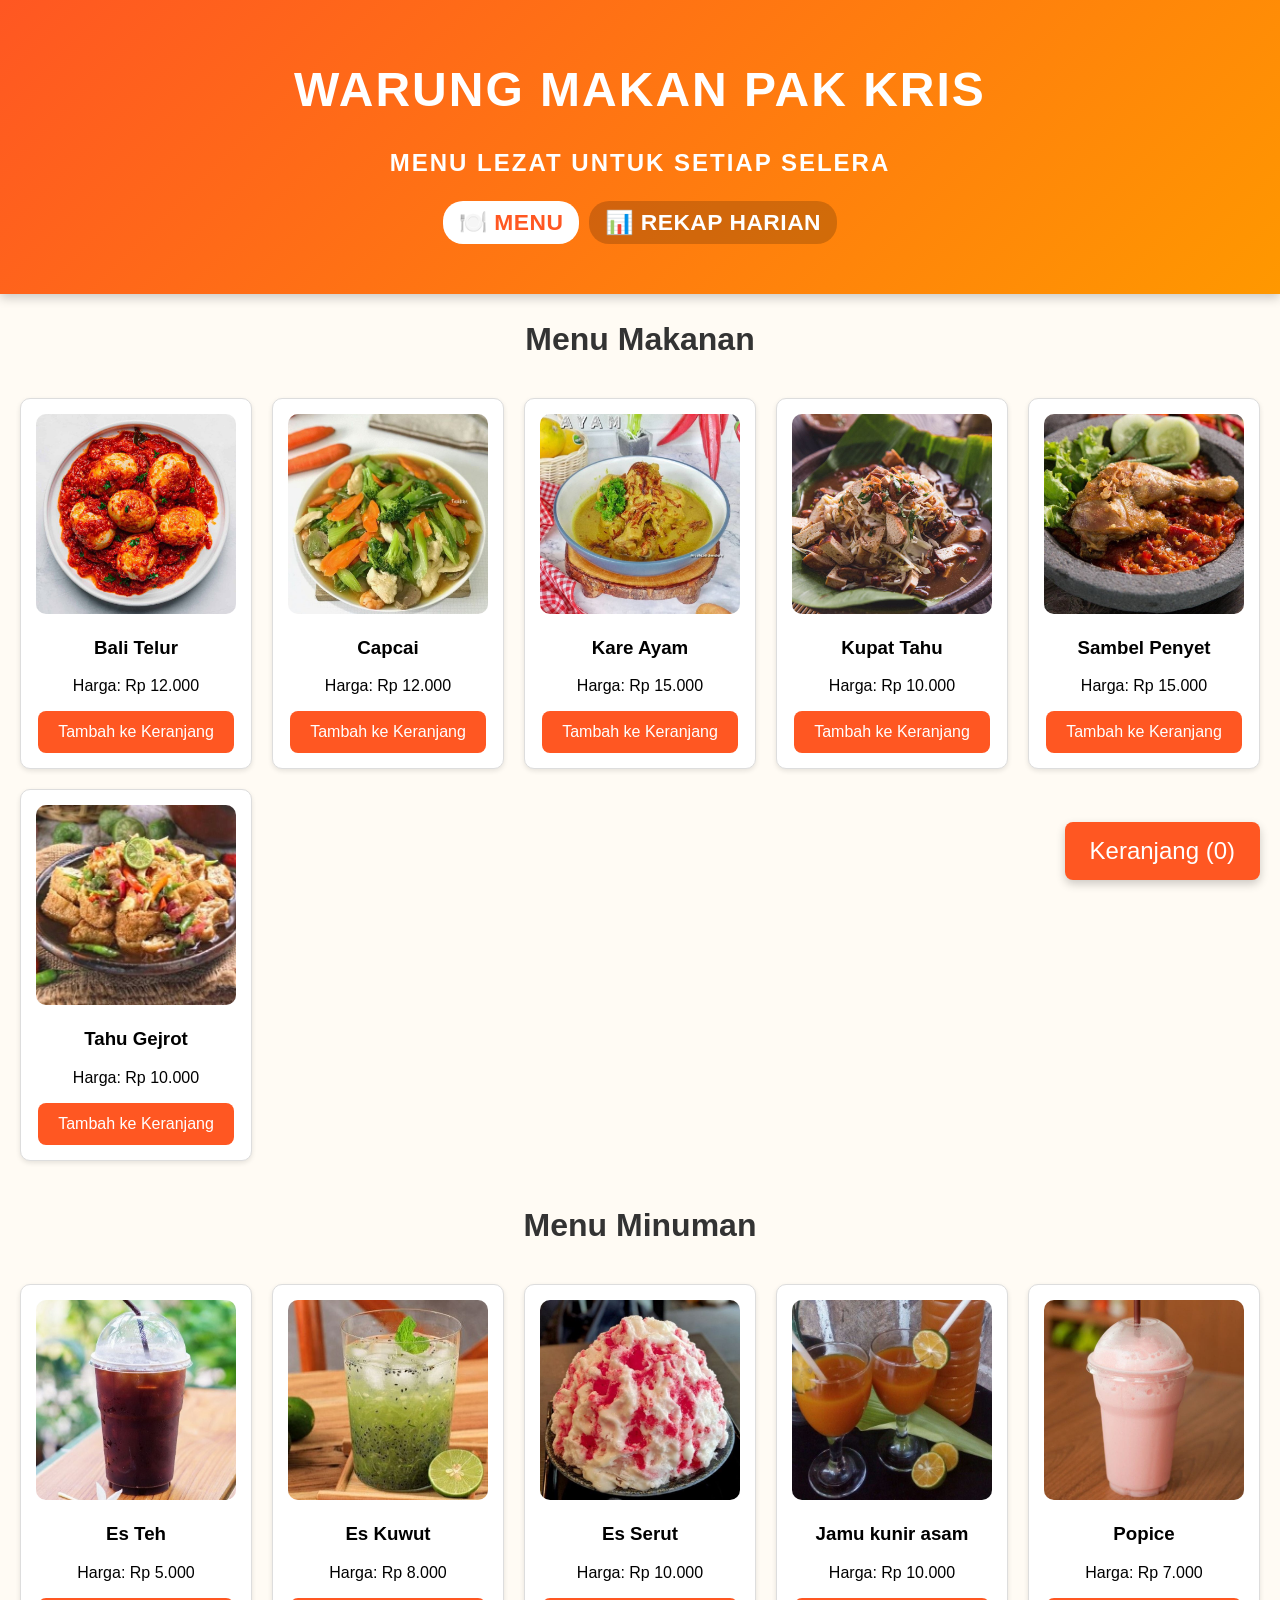
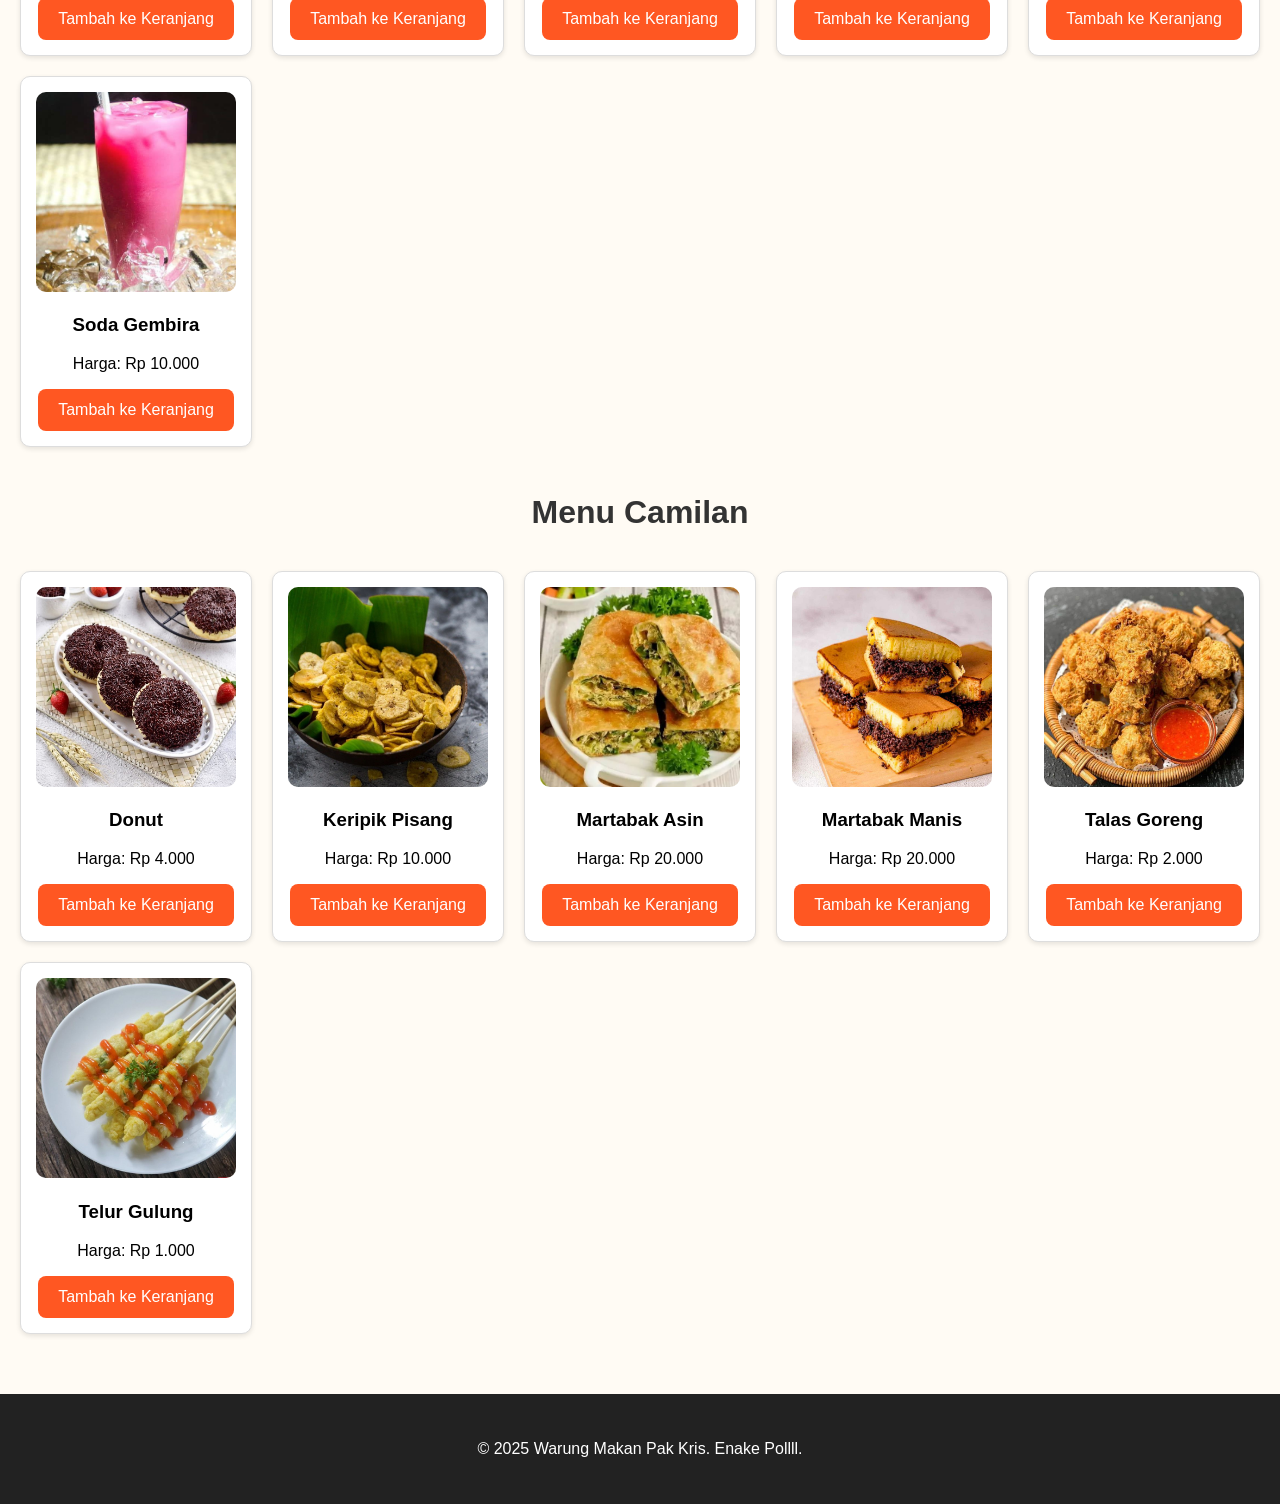
<file: index.html>
<!DOCTYPE html>
<html lang="id">
<head>
    <meta charset="UTF-8">
    <meta name="viewport" content="width=device-width, initial-scale=1.0">
    <meta name="description" content="Warung Makan Pak Kris - Menu lezat dengan harga terjangkau, dari makanan, minuman, hingga camilan.">
    <title>Warung Makan Pak Kris</title>
    <link rel="stylesheet" href="style.css">
</head>
<body>
    <header>
        <div class="container">
            <h1>Warung Makan Pak Kris</h1>
            <p>Menu Lezat untuk Setiap Selera</p>
            <nav class="topnav">
                <a href="index.html" class="active">🍽️ Menu</a>
                <a href="rekap.html">📊 Rekap Harian</a>
            </nav>
            <button id="checkoutBtn">Keranjang (<span id="cartCount">0</span>)</button>
        </div>
    </header>
    <main>
        <section class="menu">
            <h2>Menu Makanan</h2>
            <div class="grid">
                <div class="item" data-name="Bali Telur" data-price="12000">
                    <img src="images/balitelur.jpeg" alt="Bali Telur">
                    <h3>Bali Telur</h3>
                    <p>Harga: Rp 12.000</p>
                    <button class="addToCart">Tambah ke Keranjang</button>
                </div>
                <div class="item" data-name="Capcai" data-price="12000">
                    <img src="images/capcai.jpeg" alt="Capcai">
                    <h3>Capcai</h3>
                    <p>Harga: Rp 12.000</p>
                    <button class="addToCart">Tambah ke Keranjang</button>
                </div>
                <div class="item" data-name="Kare Ayam" data-price="15000">
                    <img src="images/kareayam.jpeg" alt="Kare Ayam">
                    <h3>Kare Ayam</h3>
                    <p>Harga: Rp 15.000</p>
                    <button class="addToCart">Tambah ke Keranjang</button>
                </div>
                <div class="item" data-name="Kupat Tahu" data-price="10000">
                    <img src="images/kupattahu.jpeg" alt="Kupat Tahu">
                    <h3>Kupat Tahu</h3>
                    <p>Harga: Rp 10.000</p>
                    <button class="addToCart">Tambah ke Keranjang</button>
                </div>
                <div class="item" data-name="Sambel Penyet" data-price="15000">
                    <img src="images/sambelpenyet.jpeg" alt="Sambel Penyet">
                    <h3>Sambel Penyet</h3>
                    <p>Harga: Rp 15.000</p>
                    <button class="addToCart">Tambah ke Keranjang</button>
                </div>
                <div class="item" data-name="Tahu Gejrot" data-price="10000">
                    <img src="images/tahugejrot.jpeg" alt="Tahu Gejrot">
                    <h3>Tahu Gejrot</h3>
                    <p>Harga: Rp 10.000</p>
                    <button class="addToCart">Tambah ke Keranjang</button>
                </div>
            </div>
        </section>
        <section class="menu">
            <h2>Menu Minuman</h2>
            <div class="grid">
                <div class="item" data-name="Es Teh" data-price="5000">
                    <img src="images/esteh.jpeg" alt="Es Teh"><h3>Es Teh</h3>
                    <p>Harga: Rp 5.000</p>
                    <button class="addToCart">Tambah ke Keranjang</button>
                </div>
                <div class="item" data-name="Es Kuwut" data-price="8000">
                    <img src="images/eskuwut.jpeg" alt="Es Kuwut"><h3>Es Kuwut</h3>
                    <p>Harga: Rp 8.000</p>
                    <button class="addToCart">Tambah ke Keranjang</button>
                </div>
                <div class="item" data-name="Es Serut" data-price="10000">
                    <img src="images/esserut.jpeg" alt="Es Serut"><h3>Es Serut</h3>
                    <p>Harga: Rp 10.000</p>
                    <button class="addToCart">Tambah ke Keranjang</button>
                </div>
                <div class="item" data-name="Jamu kunir asam" data-price="10000">
                    <img src="images/jusjeruk.jpeg" alt="Jamu"><h3>Jamu kunir asam</h3>
                    <p>Harga: Rp 10.000</p>
                    <button class="addToCart">Tambah ke Keranjang</button>
                </div>
                <div class="item" data-name="Popice" data-price="7000">
                    <img src="images/popice.jpeg" alt="Popice"><h3>Popice</h3>
                    <p>Harga: Rp 7.000</p>
                    <button class="addToCart">Tambah ke Keranjang</button>
                </div>
                <div class="item" data-name="Soda Gembira" data-price="10000">
                    <img src="images/sodagembira.jpeg" alt="Soda Gembira"><h3>Soda Gembira</h3>
                    <p>Harga: Rp 10.000</p>
                    <button class="addToCart">Tambah ke Keranjang</button>
                </div>
            </div>
        </section>
        <section class="menu">
            <h2>Menu Camilan</h2>
            <div class="grid">
                <div class="item" data-name="Donut" data-price="4000">
                    <img src="images/donut.jpeg" alt="Donut"><h3>Donut</h3>
                    <p>Harga: Rp 4.000</p>
                    <button class="addToCart">Tambah ke Keranjang</button>
                </div>
                <div class="item" data-name="Keripik Pisang" data-price="10000">
                    <img src="images/kripikpisang.jpeg" alt="Keripik Pisang"><h3>Keripik Pisang</h3>
                    <p>Harga: Rp 10.000</p>
                    <button class="addToCart">Tambah ke Keranjang</button>
                </div>
                <div class="item" data-name="Martabak Asin" data-price="20000">
                    <img src="images/martabakasin.jpeg" alt="Martabak Asin"><h3>Martabak Asin</h3>
                    <p>Harga: Rp 20.000</p>
                    <button class="addToCart">Tambah ke Keranjang</button>
                </div>
                <div class="item" data-name="Martabak Manis" data-price="20000">
                    <img src="images/martabakmanis.jpeg" alt="Martabak Manis"><h3>Martabak Manis</h3>
                    <p>Harga: Rp 20.000</p>
                    <button class="addToCart">Tambah ke Keranjang</button>
                </div>
                <div class="item" data-name="Talas Goreng" data-price="2000">
                    <img src="images/talasgoreng.jpeg" alt="Talas Goreng"><h3>Talas Goreng</h3>
                    <p>Harga: Rp 2.000</p>
                    <button class="addToCart">Tambah ke Keranjang</button>
                </div>
                <div class="item" data-name="Telur Gulung" data-price="1000">
                    <img src="images/telurgulung.jpeg" alt="Telur Gulung"><h3>Telur Gulung</h3>
                    <p>Harga: Rp 1.000</p>
                    <button class="addToCart">Tambah ke Keranjang</button>
                </div>
            </div>
        </section>
    </main>
    <footer>
        <p>&copy; 2025 Warung Makan Pak Kris. Enake Pollll.</p>
    </footer>

    <!-- Modal Keranjang + Pembayaran -->
    <div id="checkoutModal" class="modal">
        <div class="modal-content">
            <span class="close">&times;</span>
            <h2>Keranjang Belanja</h2>
            <div id="cartItems"></div>
            <h3>Total: Rp <span id="totalPrice">0</span></h3>

            <div class="pay-form">
                <label for="customerInput">Nama Pembeli</label>
                <input type="text" id="customerInput" placeholder="Masukkan nama pembeli">

                <label for="cashInput">Uang Dibayar (Rp)</label>
                <input type="number" id="cashInput" placeholder="Contoh: 50000" min="0" step="1000">

                <div class="quick-cash">
                    <button type="button" data-cash="20000">20rb</button>
                    <button type="button" data-cash="50000">50rb</button>
                    <button type="button" data-cash="100000">100rb</button>
                    <button type="button" data-cash="0" class="secondary">Reset</button>
                </div>

                <div class="change-row">
                    <span>Kembalian:</span>
                    <strong id="changeAmount">Rp 0</strong>
                </div>
            </div>

            <button id="payBtn">Bayar &amp; Cetak Nota</button>
        </div>
    </div>

    <div id="receiptContainer" class="receipt"></div>

    <script src="script.js"></script>
</body>
</html>
</file>
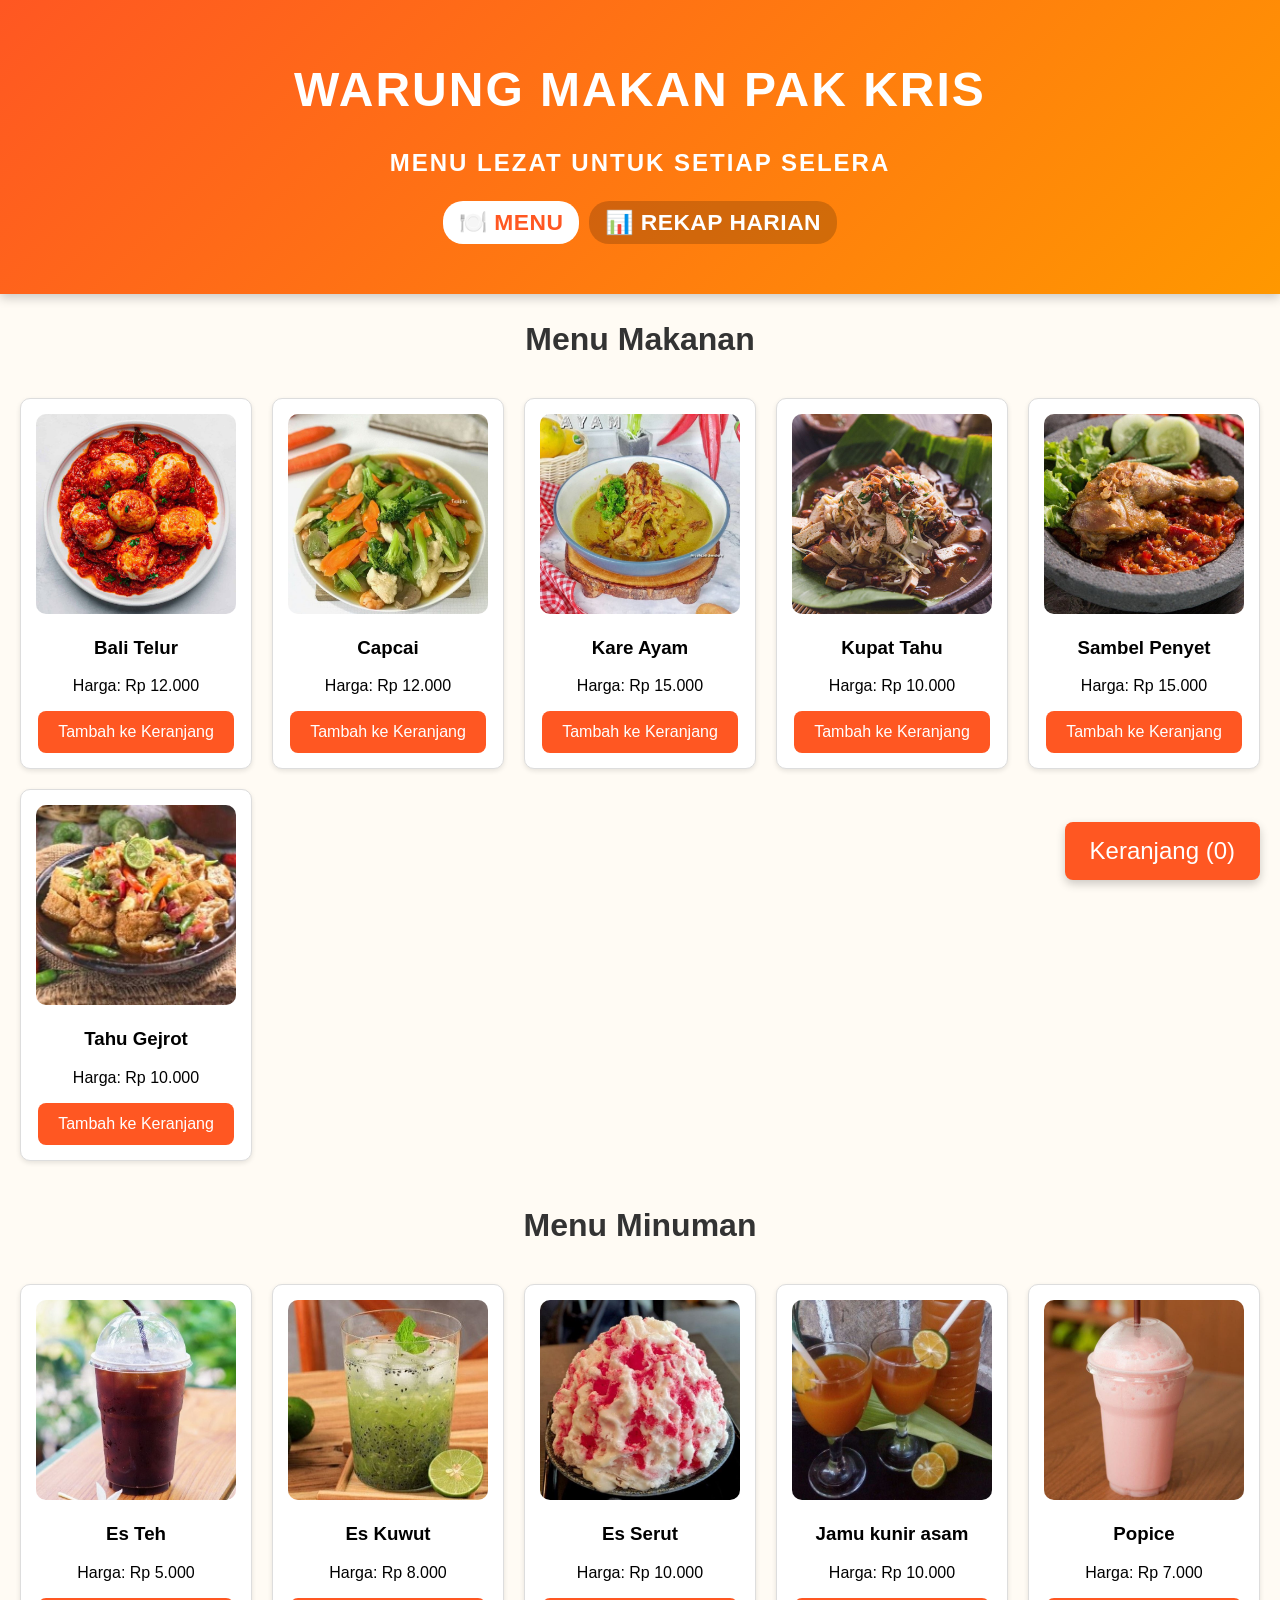
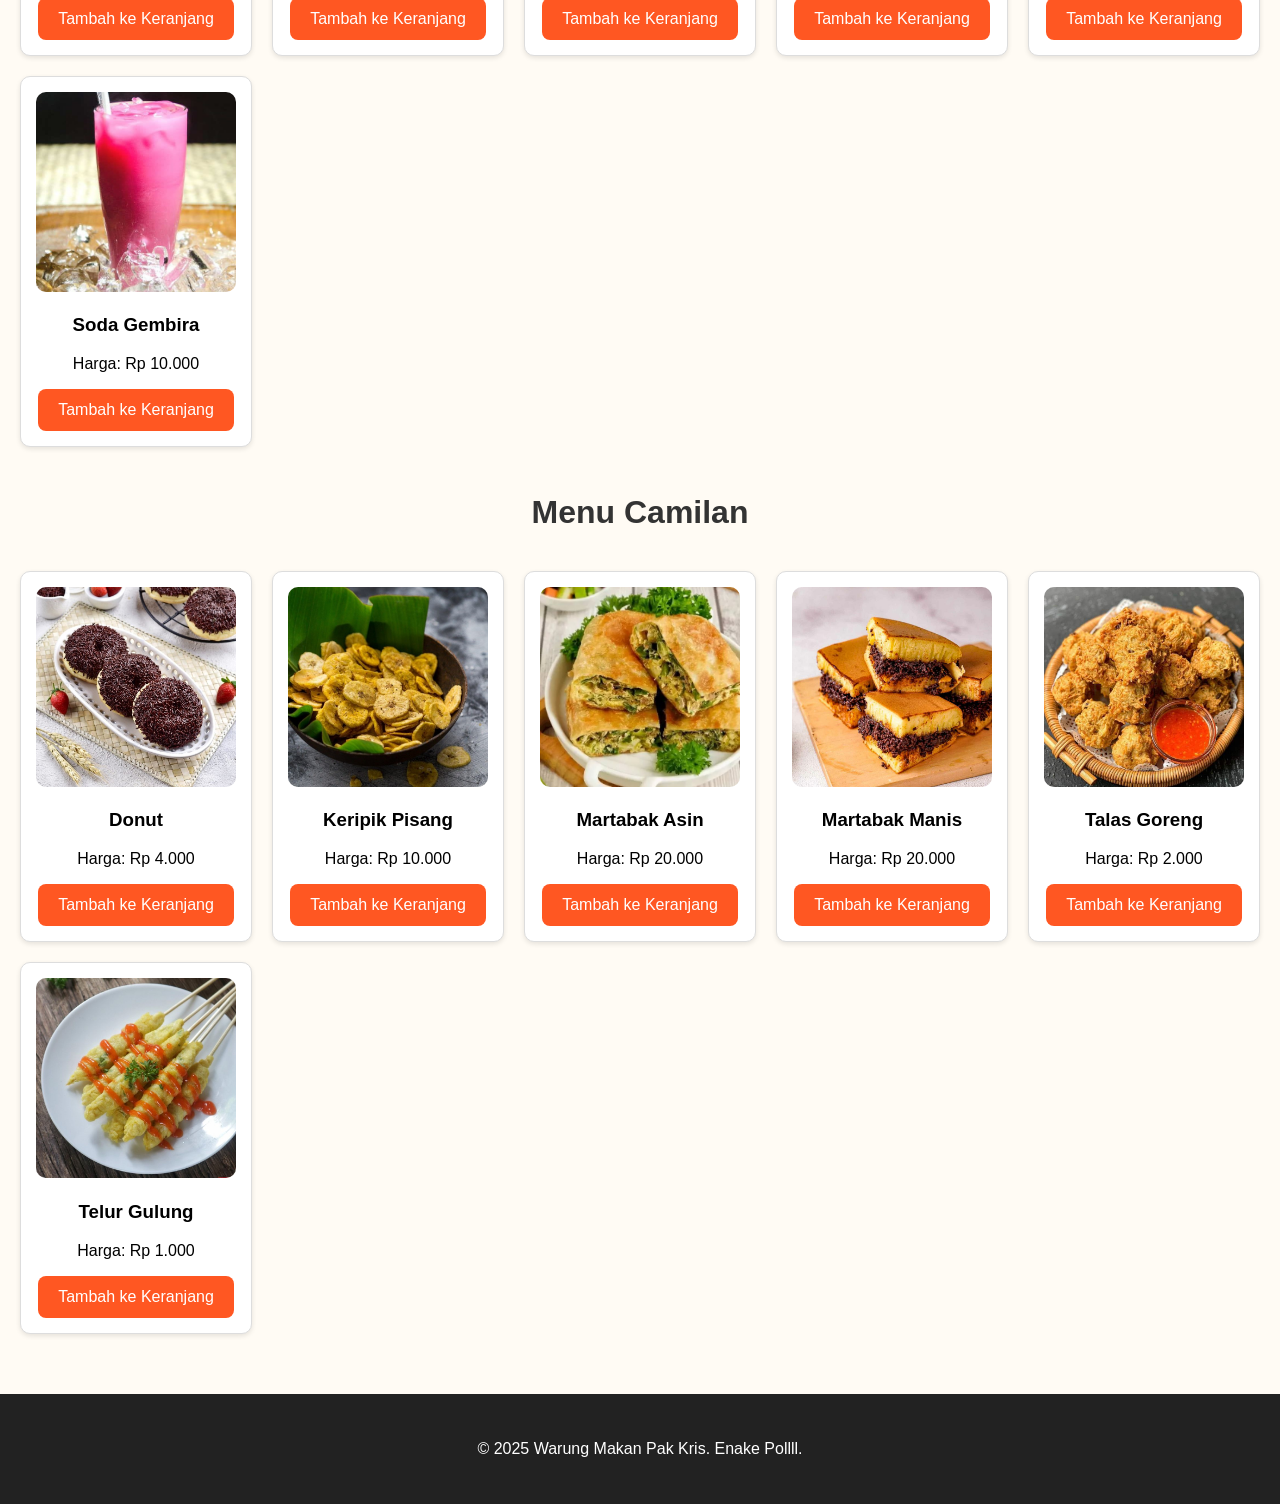
<file: menudanharga.html>
<!DOCTYPE html>
<html lang="id">
<head>
    <meta charset="UTF-8">
    <meta name="viewport" content="width=device-width, initial-scale=1.0">
    <meta name="description" content="Warung Makan Pak Kris - Menu lezat dengan harga terjangkau, dari makanan, minuman, hingga camilan.">
    <title>Warung Makan Pak Kris</title>
    <link rel="stylesheet" href="style.css">
</head>
<body>
    <header>
        <div class="container">
            <h1>Warung Makan Pak Kris</h1>
            <p>Menu Lezat untuk Setiap Selera</p>
            <nav class="topnav">
                <a href="menudanharga.html" class="active">🍽️ Menu</a>
                <a href="rekap.html">📊 Rekap Harian</a>
            </nav>
            <button id="checkoutBtn">Keranjang (<span id="cartCount">0</span>)</button>
        </div>
    </header>
    <main>
        <section class="menu">
            <h2>Menu Makanan</h2>
            <div class="grid">
                <div class="item" data-name="Bali Telur" data-price="12000">
                    <img src="images/balitelur.jpeg" alt="Bali Telur">
                    <h3>Bali Telur</h3>
                    <p>Harga: Rp 12.000</p>
                    <button class="addToCart">Tambah ke Keranjang</button>
                </div>
                <div class="item" data-name="Capcai" data-price="12000">
                    <img src="images/capcai.jpeg" alt="Capcai">
                    <h3>Capcai</h3>
                    <p>Harga: Rp 12.000</p>
                    <button class="addToCart">Tambah ke Keranjang</button>
                </div>
                <div class="item" data-name="Kare Ayam" data-price="15000">
                    <img src="images/kareayam.jpeg" alt="Kare Ayam">
                    <h3>Kare Ayam</h3>
                    <p>Harga: Rp 15.000</p>
                    <button class="addToCart">Tambah ke Keranjang</button>
                </div>
                <div class="item" data-name="Kupat Tahu" data-price="10000">
                    <img src="images/kupattahu.jpeg" alt="Kupat Tahu">
                    <h3>Kupat Tahu</h3>
                    <p>Harga: Rp 10.000</p>
                    <button class="addToCart">Tambah ke Keranjang</button>
                </div>
                <div class="item" data-name="Sambel Penyet" data-price="15000">
                    <img src="images/sambelpenyet.jpeg" alt="Sambel Penyet">
                    <h3>Sambel Penyet</h3>
                    <p>Harga: Rp 15.000</p>
                    <button class="addToCart">Tambah ke Keranjang</button>
                </div>
                <div class="item" data-name="Tahu Gejrot" data-price="10000">
                    <img src="images/tahugejrot.jpeg" alt="Tahu Gejrot">
                    <h3>Tahu Gejrot</h3>
                    <p>Harga: Rp 10.000</p>
                    <button class="addToCart">Tambah ke Keranjang</button>
                </div>
            </div>
        </section>
        <section class="menu">
            <h2>Menu Minuman</h2>
            <div class="grid">
                <div class="item" data-name="Es Teh" data-price="5000">
                    <img src="images/esteh.jpeg" alt="Es Teh"><h3>Es Teh</h3>
                    <p>Harga: Rp 5.000</p>
                    <button class="addToCart">Tambah ke Keranjang</button>
                </div>
                <div class="item" data-name="Es Kuwut" data-price="8000">
                    <img src="images/eskuwut.jpeg" alt="Es Kuwut"><h3>Es Kuwut</h3>
                    <p>Harga: Rp 8.000</p>
                    <button class="addToCart">Tambah ke Keranjang</button>
                </div>
                <div class="item" data-name="Es Serut" data-price="10000">
                    <img src="images/esserut.jpeg" alt="Es Serut"><h3>Es Serut</h3>
                    <p>Harga: Rp 10.000</p>
                    <button class="addToCart">Tambah ke Keranjang</button>
                </div>
                <div class="item" data-name="Jamu kunir asam" data-price="10000">
                    <img src="images/jusjeruk.jpeg" alt="Jamu"><h3>Jamu kunir asam</h3>
                    <p>Harga: Rp 10.000</p>
                    <button class="addToCart">Tambah ke Keranjang</button>
                </div>
                <div class="item" data-name="Popice" data-price="7000">
                    <img src="images/popice.jpeg" alt="Popice"><h3>Popice</h3>
                    <p>Harga: Rp 7.000</p>
                    <button class="addToCart">Tambah ke Keranjang</button>
                </div>
                <div class="item" data-name="Soda Gembira" data-price="10000">
                    <img src="images/sodagembira.jpeg" alt="Soda Gembira"><h3>Soda Gembira</h3>
                    <p>Harga: Rp 10.000</p>
                    <button class="addToCart">Tambah ke Keranjang</button>
                </div>
            </div>
        </section>
        <section class="menu">
            <h2>Menu Camilan</h2>
            <div class="grid">
                <div class="item" data-name="Donut" data-price="4000">
                    <img src="images/donut.jpeg" alt="Donut"><h3>Donut</h3>
                    <p>Harga: Rp 4.000</p>
                    <button class="addToCart">Tambah ke Keranjang</button>
                </div>
                <div class="item" data-name="Keripik Pisang" data-price="10000">
                    <img src="images/kripikpisang.jpeg" alt="Keripik Pisang"><h3>Keripik Pisang</h3>
                    <p>Harga: Rp 10.000</p>
                    <button class="addToCart">Tambah ke Keranjang</button>
                </div>
                <div class="item" data-name="Martabak Asin" data-price="20000">
                    <img src="images/martabakasin.jpeg" alt="Martabak Asin"><h3>Martabak Asin</h3>
                    <p>Harga: Rp 20.000</p>
                    <button class="addToCart">Tambah ke Keranjang</button>
                </div>
                <div class="item" data-name="Martabak Manis" data-price="20000">
                    <img src="images/martabakmanis.jpeg" alt="Martabak Manis"><h3>Martabak Manis</h3>
                    <p>Harga: Rp 20.000</p>
                    <button class="addToCart">Tambah ke Keranjang</button>
                </div>
                <div class="item" data-name="Talas Goreng" data-price="2000">
                    <img src="images/talasgoreng.jpeg" alt="Talas Goreng"><h3>Talas Goreng</h3>
                    <p>Harga: Rp 2.000</p>
                    <button class="addToCart">Tambah ke Keranjang</button>
                </div>
                <div class="item" data-name="Telur Gulung" data-price="1000">
                    <img src="images/telurgulung.jpeg" alt="Telur Gulung"><h3>Telur Gulung</h3>
                    <p>Harga: Rp 1.000</p>
                    <button class="addToCart">Tambah ke Keranjang</button>
                </div>
            </div>
        </section>
    </main>
    <footer>
        <p>&copy; 2025 Warung Makan Pak Kris. Enake Pollll.</p>
    </footer>

    <!-- Modal Keranjang + Pembayaran -->
    <div id="checkoutModal" class="modal">
        <div class="modal-content">
            <span class="close">&times;</span>
            <h2>Keranjang Belanja</h2>
            <div id="cartItems"></div>
            <h3>Total: Rp <span id="totalPrice">0</span></h3>

            <div class="pay-form">
                <label for="customerInput">Nama Pembeli</label>
                <input type="text" id="customerInput" placeholder="Masukkan nama pembeli">

                <label for="cashInput">Uang Dibayar (Rp)</label>
                <input type="number" id="cashInput" placeholder="Contoh: 50000" min="0" step="1000">

                <div class="quick-cash">
                    <button type="button" data-cash="20000">20rb</button>
                    <button type="button" data-cash="50000">50rb</button>
                    <button type="button" data-cash="100000">100rb</button>
                    <button type="button" data-cash="0" class="secondary">Reset</button>
                </div>

                <div class="change-row">
                    <span>Kembalian:</span>
                    <strong id="changeAmount">Rp 0</strong>
                </div>
            </div>

            <button id="payBtn">Bayar &amp; Cetak Nota</button>
        </div>
    </div>

    <div id="receiptContainer" class="receipt"></div>

    <script src="script.js"></script>
</body>
</html>
</file>
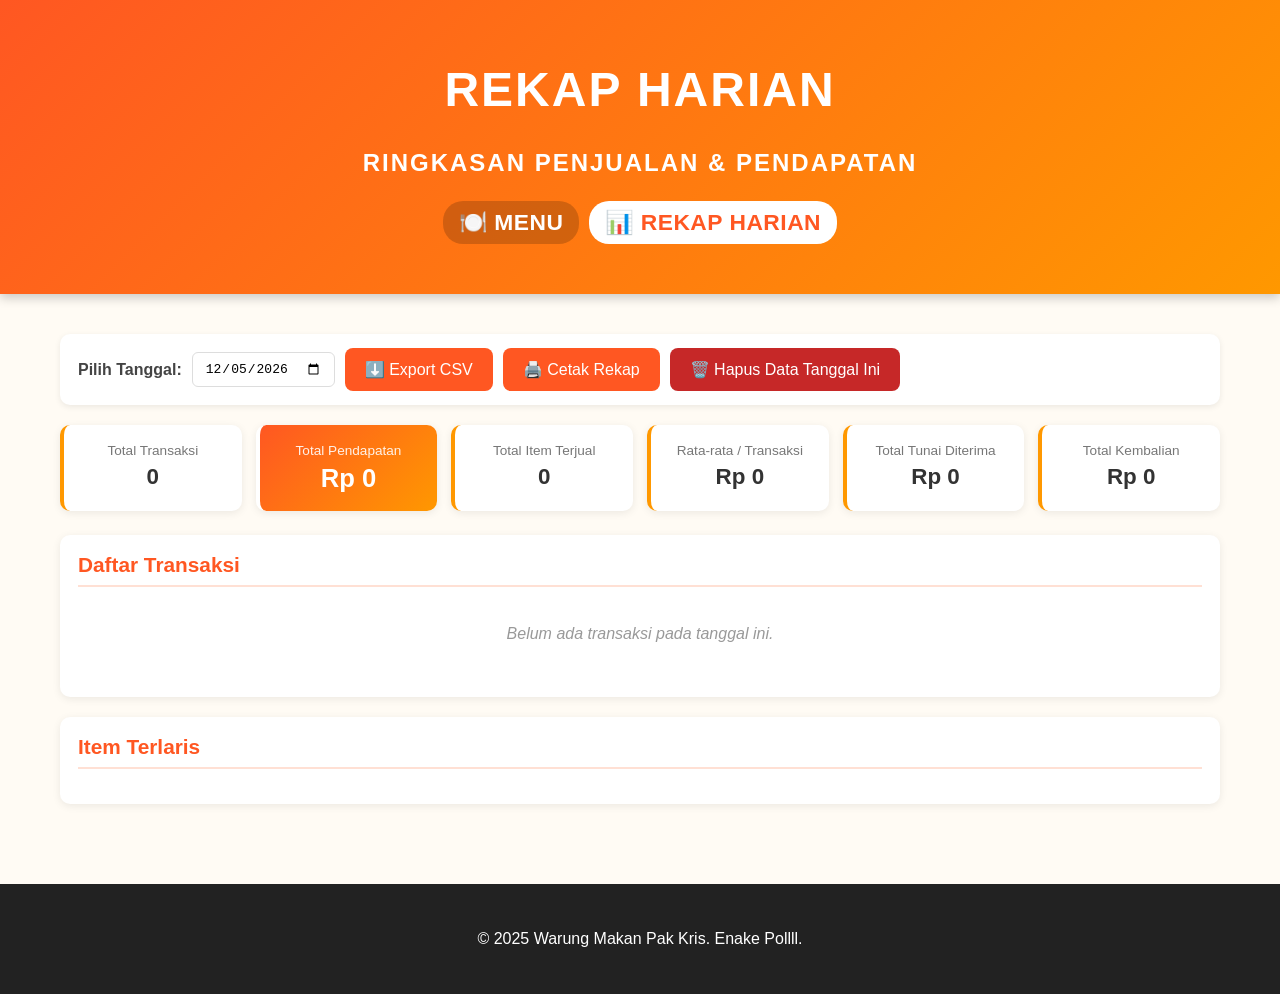
<file: rekap.html>
<!DOCTYPE html>
<html lang="id">
<head>
    <meta charset="UTF-8">
    <meta name="viewport" content="width=device-width, initial-scale=1.0">
    <title>Rekap Harian — Warung Makan Pak Kris</title>
    <link rel="stylesheet" href="style.css">
</head>
<body>
    <header>
        <div class="container">
            <h1>Rekap Harian</h1>
            <p>Ringkasan Penjualan & Pendapatan</p>
            <nav class="topnav">
                <a href="index.html">🍽️ Menu</a>
                <a href="rekap.html" class="active">📊 Rekap Harian</a>
            </nav>
        </div>
    </header>

    <main class="container rekap-page">
        <section class="rekap-controls no-print">
            <label for="datePick">Pilih Tanggal:</label>
            <input type="date" id="datePick">
            <button id="exportBtn">⬇️ Export CSV</button>
            <button id="printRekapBtn">🖨️ Cetak Rekap</button>
            <button id="clearBtn" class="danger">🗑️ Hapus Data Tanggal Ini</button>
        </section>

        <section class="summary-grid" id="summaryGrid"></section>

        <section class="rekap-table-wrap">
            <h2>Daftar Transaksi</h2>
            <div id="trxList"></div>
        </section>

        <section class="rekap-table-wrap">
            <h2>Item Terlaris</h2>
            <div id="topItems"></div>
        </section>
    </main>

    <footer>
        <p>&copy; 2025 Warung Makan Pak Kris. Enake Pollll.</p>
    </footer>

    <script src="rekap.js"></script>
</body>
</html>
</file>
<file: style.css>
* {
    box-sizing: border-box;
}

body {
    font-family: 'Poppins', sans-serif;
    margin: 0;
    padding: 0;
    background-color: #fffbf4;
}

header {
    background: linear-gradient(135deg, #ff5722, #ff9800);
    color: white;
    padding: 30px 0;
    text-align: center;
    font-size: 1.5em;
    font-weight: bold;
    box-shadow: 0 4px 10px rgba(0, 0, 0, 0.2);
    text-transform: uppercase;
    letter-spacing: 2px;
}

.container {
    max-width: 1200px;
    margin: 20px auto;
    padding: 0 20px;
}

/* Tombol Umum */
button {
    background-color: #ff5722;
    color: white;
    border: none;
    padding: 12px 20px;
    border-radius: 8px;
    cursor: pointer;
    font-size: 1em;
    transition: all 0.3s ease-in-out;
}

button:hover {
    background-color: #e64a19;
    transform: scale(1.05);
    background: linear-gradient(135deg, #e64a19, #d84315);
}

/* Grid Menu */
.menu h2 {
    color: #333;
    text-align: center;
    margin-bottom: 20px;
    font-size: 2em;
}

.grid {
    display: grid;
    grid-template-columns: repeat(auto-fill, minmax(200px, 1fr));
    gap: 20px;
    padding: 20px;
}

.item {
    background: white;
    border-radius: 10px;
    padding: 15px;
    text-align: center;
    transition: transform 0.3s, box-shadow 0.3s;
    box-shadow: 0 2px 5px rgba(0, 0, 0, 0.1);
    border: 1px solid #ddd;
}

.item:hover {
    transform: translateY(-5px);
    box-shadow: 0 4px 20px rgba(0, 0, 0, 0.2);
}

.item img {
    max-width: 100%;
    height: auto;
    border-radius: 10px;
}

/* Modal Styling */
.modal {
    display: none;
    position: fixed;
    z-index: 10;
    left: 0;
    top: 0;
    width: 95%;
    height: 100%;
    overflow: auto;
    background-color: rgba(0, 0, 0, 0.5);
    padding-top: 60px;
}

.modal-content {
    background: white;
    margin: auto;
    padding: 20px;
    border-radius: 12px;
    width: 90%;
    max-width: 500px;
    box-shadow: 0 4px 20px rgba(0, 0, 0, 0.3);
    animation: fadeIn 0.3s ease-in-out;
}

@keyframes fadeIn {
    from { opacity: 0; transform: scale(0.9); }
    to { opacity: 1; transform: scale(1); }
}

.close {
    color: #888;
    float: right;
    font-size: 28px;
    font-weight: bold;
}

.close:hover,
.close:focus {
    color: #ff5722;
    cursor: pointer;
}

/* Nota Pembelian */
.receipt {
    margin-top: 20px;
    padding: 15px;
    border-radius: 8px;
    background-color: white;
    text-align: center;
    box-shadow: 0 4px 10px rgba(0, 0, 0, 0.1);
}

.receipt-item {
    display: flex;
    justify-content: space-between;
    padding: 5px 0;
    font-size: 1em;
    border-bottom: 1px dashed #ddd;
}

.receipt-total {
    font-weight: bold;
    font-size: 1.2em;
    margin-top: 10px;
    color: #ff5722;
}

/* Footer */
footer {
    text-align: center;
    padding: 30px 20px;
    background: #222;
    color: white;
    font-size: 1em;
    margin-top: 40px;
}

.addToCart:active {
    transform: scale(0.95);
    background-color: #d84315;
}

#checkoutBtn {
    position: fixed;
    bottom: 20px;
    right: 20px;
    padding: 15px 25px;
    box-shadow: 0 4px 10px rgba(0, 0, 0, 0.2);
    z-index: 10;
}

.bounce {
    animation: bounce 0.3s ease-in-out;
}

@keyframes bounce {
    0%, 100% { transform: scale(1); }
    50% { transform: scale(1.2); }
}

.fade-in {
    animation: fadeIn 0.3s ease-in-out;
}

@keyframes fadeIn {
    from { opacity: 0; transform: scale(0.9); }
    to { opacity: 1; transform: scale(1); }
}

/* ============================================================
   NOTA / STRUK — Tampilan layar
   ============================================================ */
.receipt:empty { display: none; }

.receipt-paper {
    max-width: 360px;
    margin: 30px auto;
    padding: 20px 22px;
    background: #fff;
    color: #000;
    font-family: 'Courier New', Courier, monospace;
    font-size: 13px;
    line-height: 1.5;
    box-shadow: 0 6px 20px rgba(0,0,0,0.15);
    border-radius: 6px;
}

.receipt-paper hr {
    border: none;
    border-top: 1px dashed #000;
    margin: 8px 0;
}

.receipt-paper .r-head { text-align: center; }
.receipt-paper .r-head h2 {
    margin: 0 0 4px;
    font-size: 16px;
    letter-spacing: 1px;
}
.receipt-paper .r-head p { margin: 0; font-size: 11px; }

.receipt-paper .r-meta div {
    display: flex;
    justify-content: space-between;
    font-size: 12px;
}

.receipt-paper .r-table {
    width: 100%;
    border-collapse: collapse;
    font-size: 12px;
}
.receipt-paper .r-table th,
.receipt-paper .r-table td {
    padding: 3px 2px;
    text-align: left;
    vertical-align: top;
}
.receipt-paper .r-table th { border-bottom: 1px dashed #000; }
.receipt-paper .r-qty   { width: 30px; text-align: center; }
.receipt-paper .r-price { width: 70px; text-align: right; }
.receipt-paper .r-sub   { width: 80px; text-align: right; }

.receipt-paper .r-total {
    display: flex;
    justify-content: space-between;
    font-weight: bold;
    font-size: 14px;
}

.receipt-paper .r-foot { text-align: center; margin-top: 6px; }
.receipt-paper .r-foot .r-small { font-size: 11px; color: #444; }

.receipt-actions {
    text-align: center;
    margin: 14px 0 30px;
}
.receipt-actions button { margin: 0 6px; }
.receipt-actions .secondary {
    background: #555;
}
.receipt-actions .secondary:hover {
    background: #333;
}

/* Tombol hapus item di keranjang */
.removeItem {
    background: transparent;
    color: #c0392b;
    font-size: 18px;
    padding: 0 8px;
    margin-left: 8px;
}
.removeItem:hover { background: #ffe5e0; transform: none; }

/* ============================================================
   PRINT — Hanya nota yang tercetak
   ============================================================ */
@media print {
    @page {
        size: 80mm auto;   /* ukuran kertas struk thermal */
        margin: 4mm;
    }

    body * { visibility: hidden !important; }

    #receiptContainer, #receiptContainer * {
        visibility: visible !important;
    }

    #receiptContainer {
        position: absolute;
        left: 0; top: 0;
        width: 100%;
    }

    .receipt-paper {
        box-shadow: none !important;
        border-radius: 0 !important;
        margin: 0 !important;
        padding: 4mm !important;
        max-width: 100% !important;
        font-size: 12px;
        color: #000 !important;
        background: #fff !important;
    }

    .no-print, header, footer, main, #checkoutBtn, #checkoutModal {
        display: none !important;
    }
}

/* ============================================================
   NAVIGASI ATAS
   ============================================================ */
.topnav {
    margin: 12px 0 6px;
    display: flex;
    justify-content: center;
    gap: 10px;
    flex-wrap: wrap;
}
.topnav a {
    color: #fff;
    text-decoration: none;
    background: rgba(0,0,0,0.18);
    padding: 8px 16px;
    border-radius: 20px;
    font-size: 0.95em;
    letter-spacing: 0.5px;
    transition: background 0.2s, transform 0.2s;
}
.topnav a:hover { background: rgba(0,0,0,0.35); transform: translateY(-2px); }
.topnav a.active { background: #fff; color: #ff5722; font-weight: bold; }

/* ============================================================
   FORM PEMBAYARAN (modal)
   ============================================================ */
.pay-form {
    margin: 14px 0;
    text-align: left;
    background: #fff8f3;
    padding: 14px;
    border-radius: 10px;
    border: 1px dashed #ffb38a;
}
.pay-form label {
    display: block;
    font-size: 0.9em;
    color: #555;
    margin: 8px 0 4px;
    font-weight: bold;
}
.pay-form input[type="text"],
.pay-form input[type="number"] {
    width: 100%;
    padding: 10px 12px;
    border: 1px solid #ddd;
    border-radius: 8px;
    font-size: 1em;
    font-family: inherit;
}
.pay-form input:focus {
    outline: none;
    border-color: #ff5722;
    box-shadow: 0 0 0 3px rgba(255,87,34,0.15);
}
.quick-cash {
    display: flex;
    gap: 6px;
    margin-top: 8px;
    flex-wrap: wrap;
}
.quick-cash button {
    flex: 1;
    padding: 8px 6px;
    font-size: 0.85em;
    background: #ff9800;
}
.quick-cash button.secondary { background: #888; }
.change-row {
    display: flex;
    justify-content: space-between;
    align-items: center;
    margin-top: 12px;
    padding: 10px 12px;
    background: #fff;
    border-radius: 8px;
    border: 2px solid #ff5722;
    font-size: 1.1em;
}
#changeAmount.positive { color: #2e7d32; }
#changeAmount.negative { color: #c62828; }

/* ============================================================
   NOTA — Tambahan baris Tunai & Kembali
   ============================================================ */
.receipt-paper .r-pay,
.receipt-paper .r-change {
    display: flex;
    justify-content: space-between;
    font-size: 12px;
    margin-top: 2px;
}
.receipt-paper .r-change {
    font-weight: bold;
    font-size: 13px;
}

.receipt-actions .link-btn {
    display: inline-block;
    margin: 0 6px;
    padding: 12px 20px;
    background: #1976d2;
    color: white;
    text-decoration: none;
    border-radius: 8px;
    transition: background 0.2s;
}
.receipt-actions .link-btn:hover { background: #115293; }

/* ============================================================
   HALAMAN REKAP HARIAN
   ============================================================ */
.rekap-page { padding: 20px; }

.rekap-controls {
    display: flex;
    gap: 10px;
    align-items: center;
    flex-wrap: wrap;
    background: white;
    padding: 14px 18px;
    border-radius: 10px;
    box-shadow: 0 2px 6px rgba(0,0,0,0.08);
    margin-bottom: 20px;
}
.rekap-controls label { font-weight: bold; color: #444; }
.rekap-controls input[type="date"] {
    padding: 8px 12px;
    border: 1px solid #ddd;
    border-radius: 6px;
    font-size: 1em;
}
.rekap-controls .danger { background: #c62828; }
.rekap-controls .danger:hover { background: #8e1f1f; background-image: none; }

.summary-grid {
    display: grid;
    grid-template-columns: repeat(auto-fit, minmax(180px, 1fr));
    gap: 14px;
    margin-bottom: 24px;
}
.sum-card {
    background: white;
    padding: 18px;
    border-radius: 10px;
    box-shadow: 0 2px 8px rgba(0,0,0,0.08);
    text-align: center;
    border-left: 4px solid #ff9800;
}
.sum-card span {
    display: block;
    font-size: 0.85em;
    color: #777;
    margin-bottom: 6px;
}
.sum-card strong {
    font-size: 1.4em;
    color: #333;
}
.sum-card.primary {
    background: linear-gradient(135deg, #ff5722, #ff9800);
    color: white;
    border-left-color: #fff;
}
.sum-card.primary span { color: rgba(255,255,255,0.9); }
.sum-card.primary strong { color: white; font-size: 1.6em; }

.rekap-table-wrap {
    background: white;
    padding: 18px;
    border-radius: 10px;
    box-shadow: 0 2px 8px rgba(0,0,0,0.08);
    margin-bottom: 20px;
    overflow-x: auto;
}
.rekap-table-wrap h2 {
    margin-top: 0;
    color: #ff5722;
    font-size: 1.3em;
    border-bottom: 2px solid #ffe0d4;
    padding-bottom: 8px;
}
.rekap-table {
    width: 100%;
    border-collapse: collapse;
    font-size: 0.92em;
}
.rekap-table th, .rekap-table td {
    padding: 10px 8px;
    text-align: left;
    border-bottom: 1px solid #eee;
}
.rekap-table th {
    background: #fff3eb;
    color: #d84315;
    font-weight: bold;
}
.rekap-table tbody tr:hover { background: #fffaf5; }
.rekap-table .num { text-align: right; font-family: 'Courier New', monospace; }
.rekap-table .cell-items { font-size: 0.85em; color: #555; max-width: 280px; }
.empty {
    text-align: center;
    color: #999;
    padding: 20px;
    font-style: italic;
}

/* Print rekap */
@media print {
    .rekap-controls, header, footer, .topnav { display: none !important; }
    .rekap-page { padding: 0; }
    .sum-card { box-shadow: none; border: 1px solid #ccc; }
    .rekap-table-wrap { box-shadow: none; }
}
</file>
